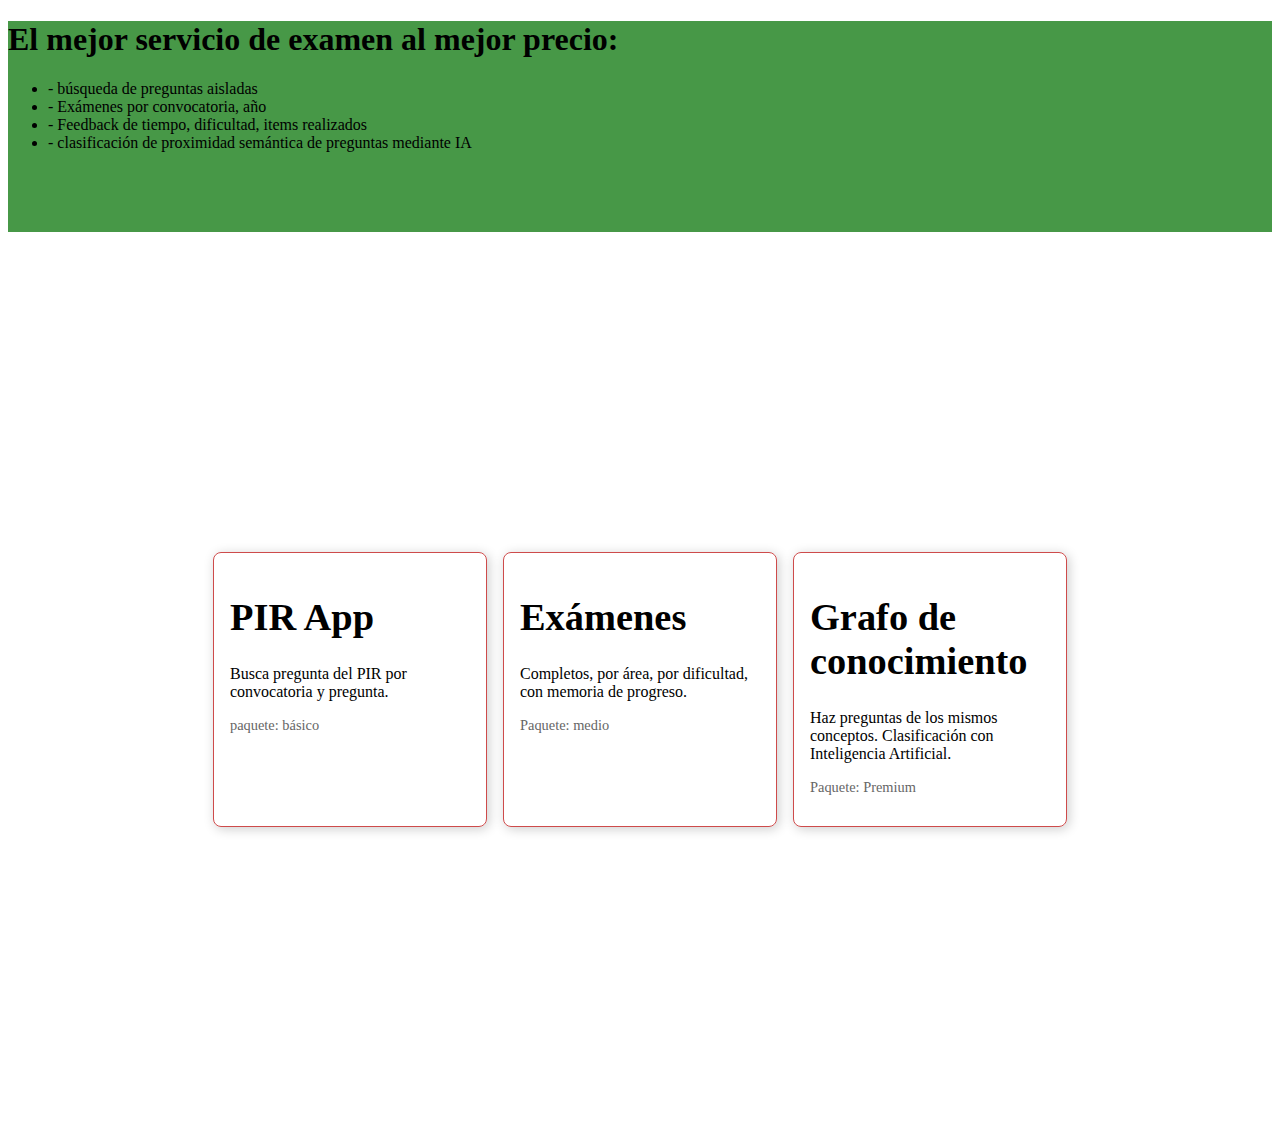
<file: APP WEB/__frontend__produccio__/landingPage/snippetsBons/A USAR LANDING/index.html>
<!DOCTYPE html>
<html lang="en">
<head>
    <meta charset="UTF-8">
    <meta name="viewport" content="width=device-width, initial-scale=1.0">
    <title>Article Cards</title>
    <link rel="stylesheet" href="estilsCardsLanding.css">
</head>
<body>
    <div class = "seccioPresentacio">
        <h1>El mejor servicio de examen al mejor precio:</h1>
        <ul>
            <li>- búsqueda de preguntas aisladas</li>
            <li>- Exámenes por convocatoria, año</li>
            <li>- Feedback de tiempo, dificultad, items realizados</li>
            <li>- clasificación de proximidad semántica de preguntas mediante IA</li>
        </ul>
    </div>

    <div class = "contenidorContenidorCarta">
        <div class="contenidor-carta">
            <article class="card">
                <header>
                    <h1>PIR App</h1>
                </header>
                <section>
                    <p>Busca pregunta del PIR por convocatoria y pregunta.</p>
                </section>
                <footer>
                    <p>paquete: básico</p>
                </footer>
            </article>
            
            <article class="card">
                <header>
                    <h1>Exámenes</h1>
                </header>
                <section>
                    <p>Completos, por área, por dificultad, con memoria de progreso.</p>
                </section>
                <footer>
                    <p>Paquete: medio </p>
                </footer>
            </article>

            <article class="card">
                <header>
                    <h1>Grafo de conocimiento</h1>
                </header>
                <section>
                    <p>Haz preguntas de los mismos conceptos. Clasificación con Inteligencia Artificial. </p>
                </section>
                <footer>
                    <p>Paquete: Premium</p>
                </footer>
            </article>
        </div>
    </div>
</body>
</html>
</file>
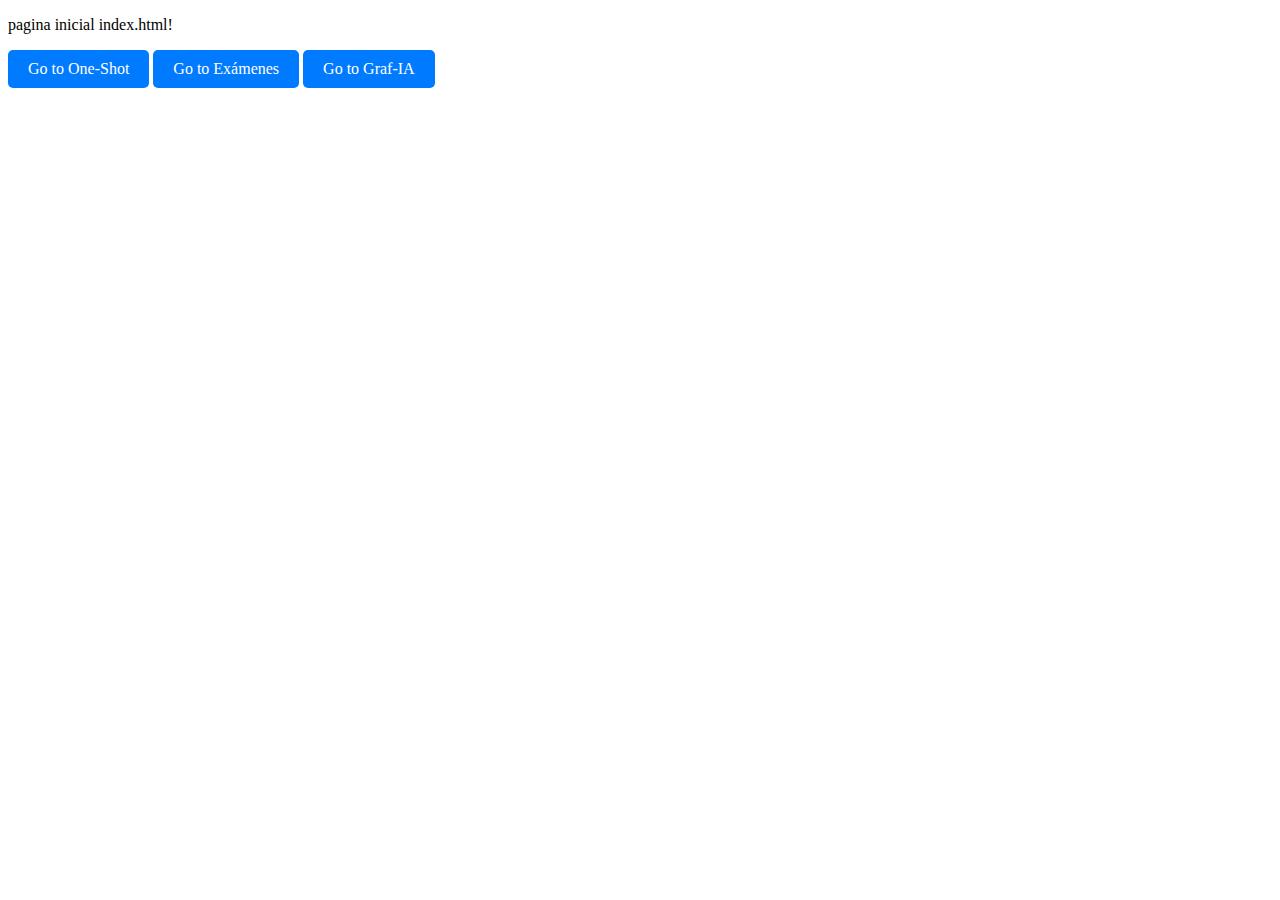
<file: APP WEB/__springboot__produccio__/app/src/main/resources/static/index.html>
<!DOCTYPE html>
<!-- <html xmlns:th="http://www.thymeleaf.org" lang="en"> -->
<html lang="en">
<head>
    <meta charset="UTF-8">
    <title>Title</title>

    <style>
        .button {
            display: inline-block;
            padding: 10px 20px;
            font-size: 16px;
            cursor: pointer;
            text-align: center;
            text-decoration: none;
            color: #fff;
            background-color: #007bff;
            border: none;
            border-radius: 5px;
            transition: background-color 0.3s ease;
        }

        .button:hover {
            background-color: #0056b3;
        }
    </style>
</head>
<body>



<p>pagina inicial index.html!</p>
<div class = "redireccioAserveis">
    <!-- Botón para ir a la página one-shot -->
    <a href="/one-shot" class="button">Go to One-Shot</a>

    <!-- Botón para ir a la página de exámenes -->
    <a href="/examenes" class="button">Go to Exámenes</a>

    <!-- Botón para ir a la página de graf-IA -->
    <a href="/grafo-IA" class="button">Go to Graf-IA</a>
</div>

</body>
</html>
</file>
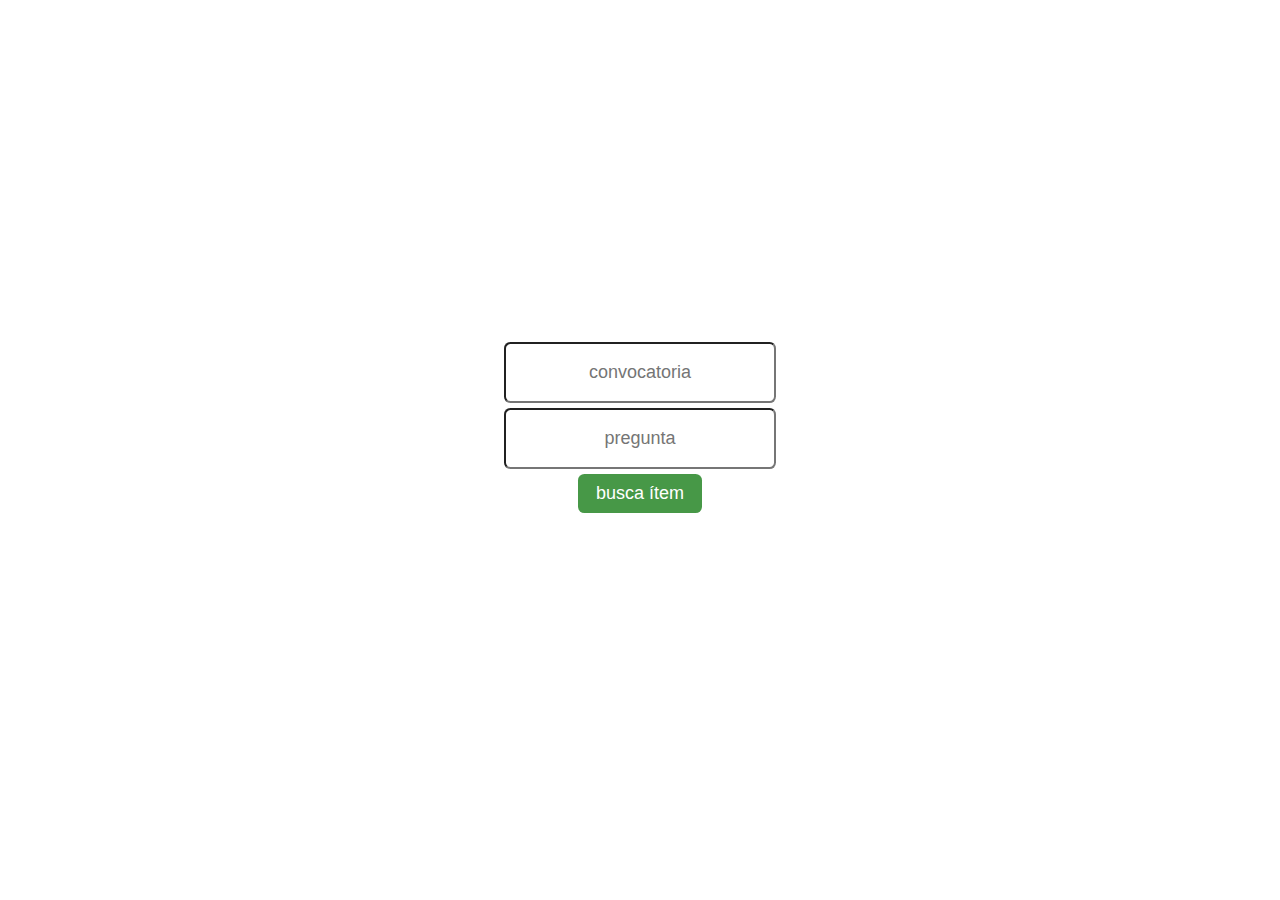
<file: APP WEB/one-shot/main__one-shot.html>
<!DOCTYPE html>
<html lang="en">
<head>
    <meta charset="UTF-8">
    <meta name="robots" content="noindex"> <!-- ESBORRA AIXÒ EN PRODUCCIÓ! -->
    <meta name="viewport" content="width=device-width, initial-scale=1.0">
    <title>Busqueda pregunta PIR</title>
    <link rel="stylesheet" href="css/estils1aPagina.css">
    <link rel="stylesheet" href="css/estils2aPagina.css"> 
</head>
<body>

    <!-- 1a pagina:   CONTENIDOR DEL FORMULARI CONVOCATORIA I ITEM-->
    <div class = "contenidorFConvocItem">
        
        <form action="#" id = "cercaPregunta"> <!-- afegit event listener per fer que quan s'envii el formulari desapareixi la pregunta-->
            <input type="text" name="convocatoria" placeholder="convocatoria" maxlength="4"><br>
            <input type="text"  name="pregunta" placeholder="pregunta" maxlength="3"><br>
            <button type="button" value="Submit" onclick="botoClicat()">busca ítem</button>
        </form> 
    </div>

    <!-- 2a pagina:   CONTENIDOR DE L'ITEM -->
    <div id = "contenidorItem2APAGINA">
        <!--   CAPSALERA DE L'ITEM-->
        <div id = "capseleraTop">
            <ul>
                <li>imgDificultat</li><li>1/3</li><li>2:03</li>
            </ul>
        </div>
            <hr>
        <div id = "capseleraBottom">
            <ul>
                <li id = "displayConvocatoria"></li>
                <li></li>
                <li id = "displayImgArea"></li> 
            </ul>
        </div>
        
        <!-- - ENUNCIAT AMB OPCIONES DE RESPOSTA (GENERAT DINÀMICAMENT AMB JAVASCRIPT CREANT ELS NODES) -->
        <div class = "contenidorFormPregunta"></div>


    </div>
    

    <!--DICCIONARI D'ÀREES, EL CARREGUEM-->
    <script src="js/dArees.js"></script>

    <!--OBTENIM ITEMS (EN PROCES)-->
    <script src="js/fetch_dicItems.js"></script>

    <!--POSA L'SCRIPT DE DICMETADATA QUAN ESTIGUI FET-->
    <script src="js/fetch_dicMetadata.js"></script>

    <!--LÒGICA DEL PROGRAMA-->
    <script src="js/main.js"></script>
    
</body>
</html>
</file>
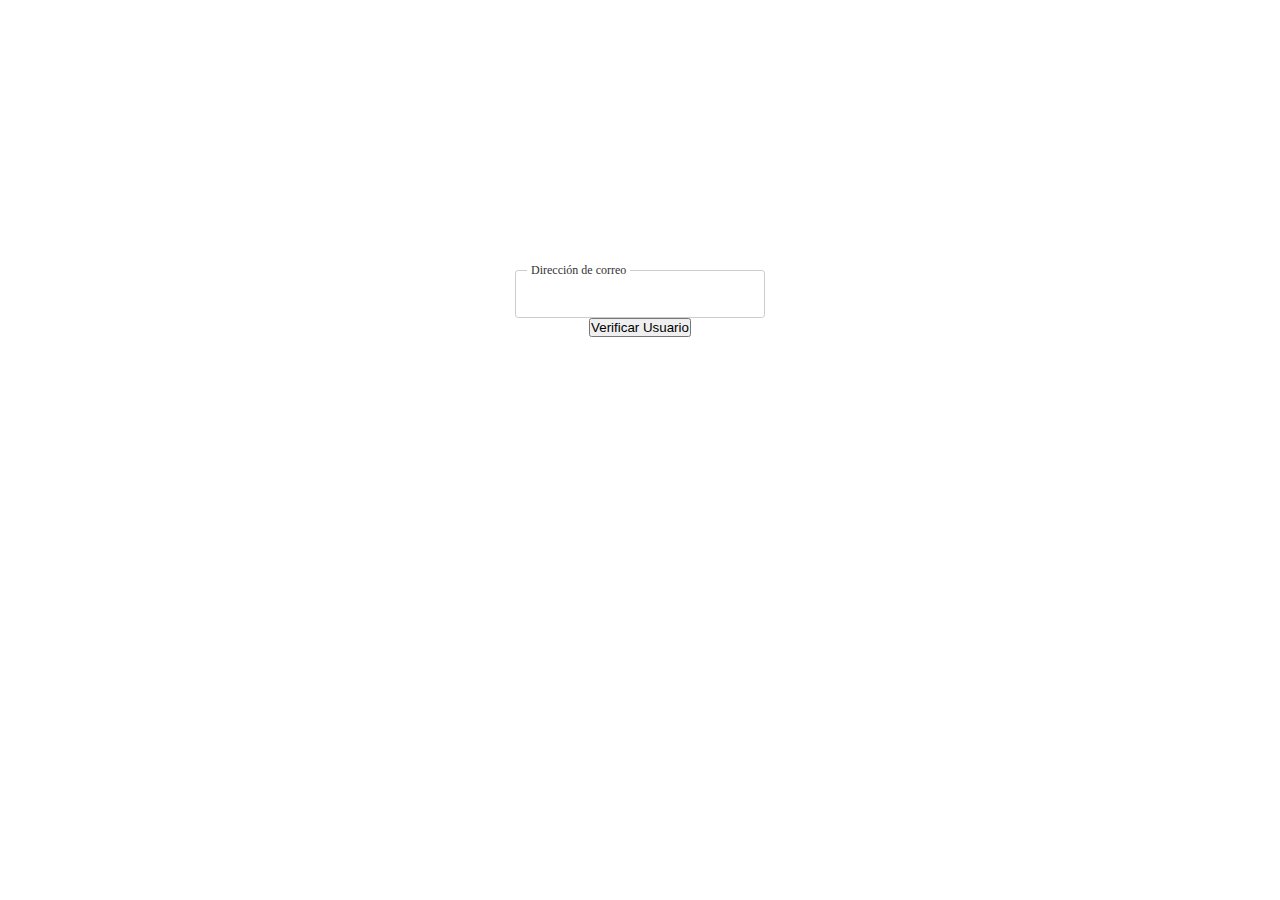
<file: APP WEB/__frontend__produccio__/landingPage/snippetsBons/inputCorreuSignUp.html>
<!DOCTYPE html>
<html lang="en">
<head>
    <meta charset="UTF-8">
    <meta name="viewport" content="width=device-width, initial-scale=1.0">
    <title>PirApp.com</title>
    <style>
        *, html, body {
            margin: 0;
            padding: 0;
        }



        .input-container {
            display: flex;
            flex-direction: column;
            align-items: center;
            margin: 20px;
            margin-top: 30vh;
        }

        .input-wrapper {
            position: relative;
            width: 250px; /* Adjust width as needed */
        }

        .input-border {
            width: 100%;
            padding: 16px 12px 12px; /* Extra padding at the top to make space for label */
            border: 1px solid #ccc; /* Default border color */
            border-radius: .2em;
            font-size: 16px;
            outline: none; /* Remove default focus outline */
            box-sizing: border-box; /* Include padding and border in element's total width and height */
        }

        .input-border-green {
            border-color: green; /* Border color when conditions are met */
        }

        .input-border-default {
            border-color: #ccc; /* Default border color */
        }

        .input-label {
            position: absolute;
            top: 50%;
            left: 12px;
            font-size: 16px;
            color: #999;
            cursor: text;
            transition: all 0.3s ease;
            pointer-events: none;
            transform: translateY(-50%);
            background-color: #fff; /* Match background of input */
            padding: 0 4px;
        }

        .input-border:focus + .input-label,
        .input-border:not(:placeholder-shown) + .input-label {
            top: 0;
            left: 12px;
            font-size: 12px;
            color: #333;
            background-color: #fff; /* Match background of input */
        }

    </style>

    
    <!-- input correu interactiu -->
    <script>
        //PER ACONSEGUIR QUE S'ENVII EL CORREU SOTA LES MATEIXES CONDICIONS
        // QUE LES DE POSAR VERD EL BOUNDING BOX (SEGUENT VENETLISTENER). S'activara nomes en cliar el borto d'enviar el correu al registre
        function correuApte(strEmail) {
            const atIndex = strEmail.indexOf('@');
            const dotIndex = strEmail.indexOf('.', atIndex);

            const isValid = (
                atIndex > 0 &&                      
                dotIndex > atIndex + 1 &&           
                dotIndex < strEmail.length - 1    
            );
            return isValid;
        }


        //PER FER QUE EL BOUNDING BOX DE L'INPUT DEL CORREU ES POSI DE COLOR VERD QUAN EL CORREU SIGUI APTE PER ENVIAR
        document.addEventListener('DOMContentLoaded', function() {
            const emailInput = document.getElementById('email');


            function verificaCorreu() {
                const emailValue = emailInput.value;
                const atIndex = emailValue.indexOf('@');
                const dotIndex = emailValue.indexOf('.', atIndex);

                // Check conditions:
                // 1. There is at least one character before '@'.
                // 2. There is at least one character between '@' and '.'.
                // 3. There is at least one character after '.'.
                const isValid = (
                    atIndex > 0 &&                      // 1. Ensure there's at least one character before '@'.
                    dotIndex > atIndex + 1 &&           // 2. Ensure there's at least one character between '@' and '.'.
                    dotIndex < emailValue.length - 1    // 3. Ensure there's at least one character after '.'.
                );

                if (isValid) {
                    emailInput.classList.add('input-border-green');
                    emailInput.classList.remove('input-border-default');
                } else {
                    emailInput.classList.add('input-border-default');
                    emailInput.classList.remove('input-border-green');
                }
            }

            emailInput.addEventListener('input', verificaCorreu);
        });

    </script>
</head>
<body>






    <!-- FORMULARI LECTURA CORREU -->
    <div class="input-container">
        <div class="input-wrapper">
            <input id="email" class="input-border" required>
            <label for="email" class="input-label">Dirección de correo</label>
        </div>
        <button id="submitButton" class="submit-button">Verificar Usuario</button> <!-- Agregado -->
    </div>

    


    <!-- SCRIPT SOLICITUD FETCH POST A SERVIDOR -ENVIEM CORREU I EL
      SERVIDOR ENS RETORNArà JSON DIENT SI L'USUARI HI ES O NO HI ES, per ara imprimit per consola-->
    <script>
        document.addEventListener('DOMContentLoaded', function() {
            // Obtener referencias a los elementos
            const emailInput = document.getElementById('email');
            const submitButton = document.getElementById('submitButton');
    
            // Agregar un event listener al botón
            submitButton.addEventListener('click', function obtinguesDadesBackend() {
                // Obtener el valor del input
                const email = emailInput.value;
    
                //NOMES FAREM SOLICITUD AL SERVIDOR SI EL CORREU REUNEIX UNS MINIMS
                if (correuApte(email)) {
                        
                    // -------  PAS 1: Envio la solicitud POST ------- 
                    fetch('http://localhost:8080/api/usuariExisteix', {
                        method: 'POST',
                        headers: {
                            'Content-Type': 'application/json',  //OBLIGAT --> DIU AL SERVIDOR QUE EL BODY DE LA PETICIO POST DEL CLIENT AL SERVIDOR SERA JSON (SERA DE FET {"email":"asd@asd.com"})
                             'Accept': 'application/json'        //OPCIONAL --> DIU QUE EL CLIENT ACCEPTARÀ DEL SERVIDOR UN JSON (EN AQUEST CAS, e.g, SERÀ {"{existeixUsuari: false}"})
                        },
                        body: JSON.stringify({ email: email }),             //ho recollira un hasmap de java al backend
                    }) // ------- PAS 2: AVALUO SI LA REPSOSTA ES EXITOSA (NO HA DONAT CODIS D'ERROR). SI I NOMÉS SI HO ÉS, CONVERTEIXO DADES A JSON.
                    .then(response => {
                        // Verificar si la respuesta es exitosa (CODIS EN RANG DE 200 A 299 SON RESPOSRTA EXITOSA, AL TRAMENT ES LLENÇA EXCPECIÓ QUE ES CAPTURARA EN EL CATCH). SI ES EXITOSA ENVIA LES DADES AL SEGUENT THEN
                        if (!response.ok) {
                            throw new Error('Error! La resposta de xarxa no ha sigut exitosa!');
                        }
                        return response.json(); // Convertir la respuesta a JSON
                    }) // ------- PAS 3: MANEJO LA RESPOSTA JSON -------
                    .then(dadesExitosesJSON => {
                        
                        console.log(dadesExitosesJSON); // Imprimir la respuesta en la consola
                        alert('Usuario existe: ' + dadesExitosesJSON.existeixUsuari);
                    })
                    .catch(error => {
                        console.error('Error:', error);
                        alert('Error en verificar usuari. Backend apagat probablement, o problemes de xarxa...');
                    });
        
                } else {
                    alert("Comprueba el formato del correo, que no es correcto.")
                }
            }); 
        });
    </script>
    
    




  
</body>
</html>
</file>
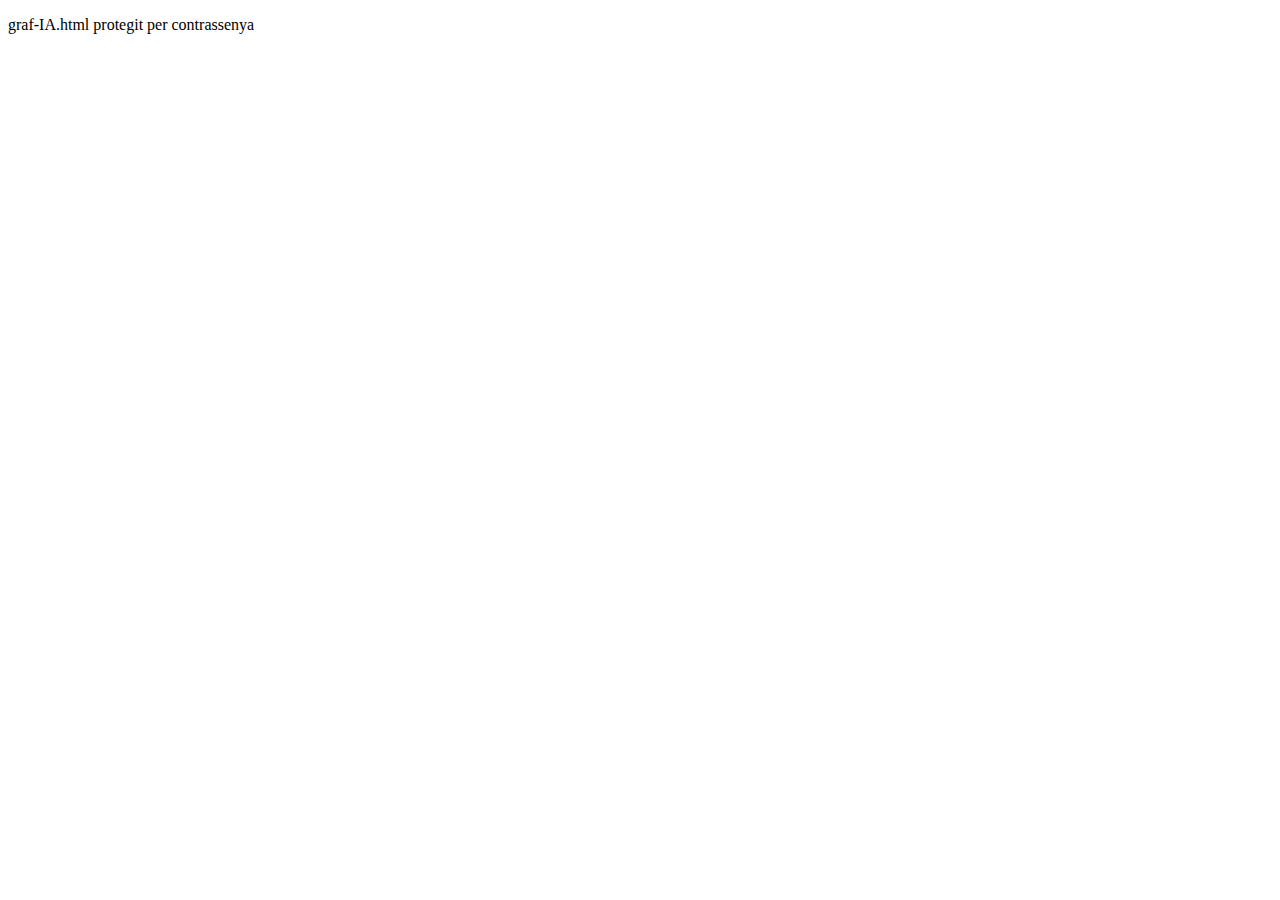
<file: APP WEB/__springboot__produccio__/app/src/main/resources/static/graf-IA/graf-IA.html>
<!DOCTYPE html>
<html lang="en">
<head>
    <meta charset="UTF-8">
    <title>Title</title>
    <script src="script.js"></script>
</head>
<body>
<p>graf-IA.html protegit per contrassenya</p>
</body>
</html>
</file>
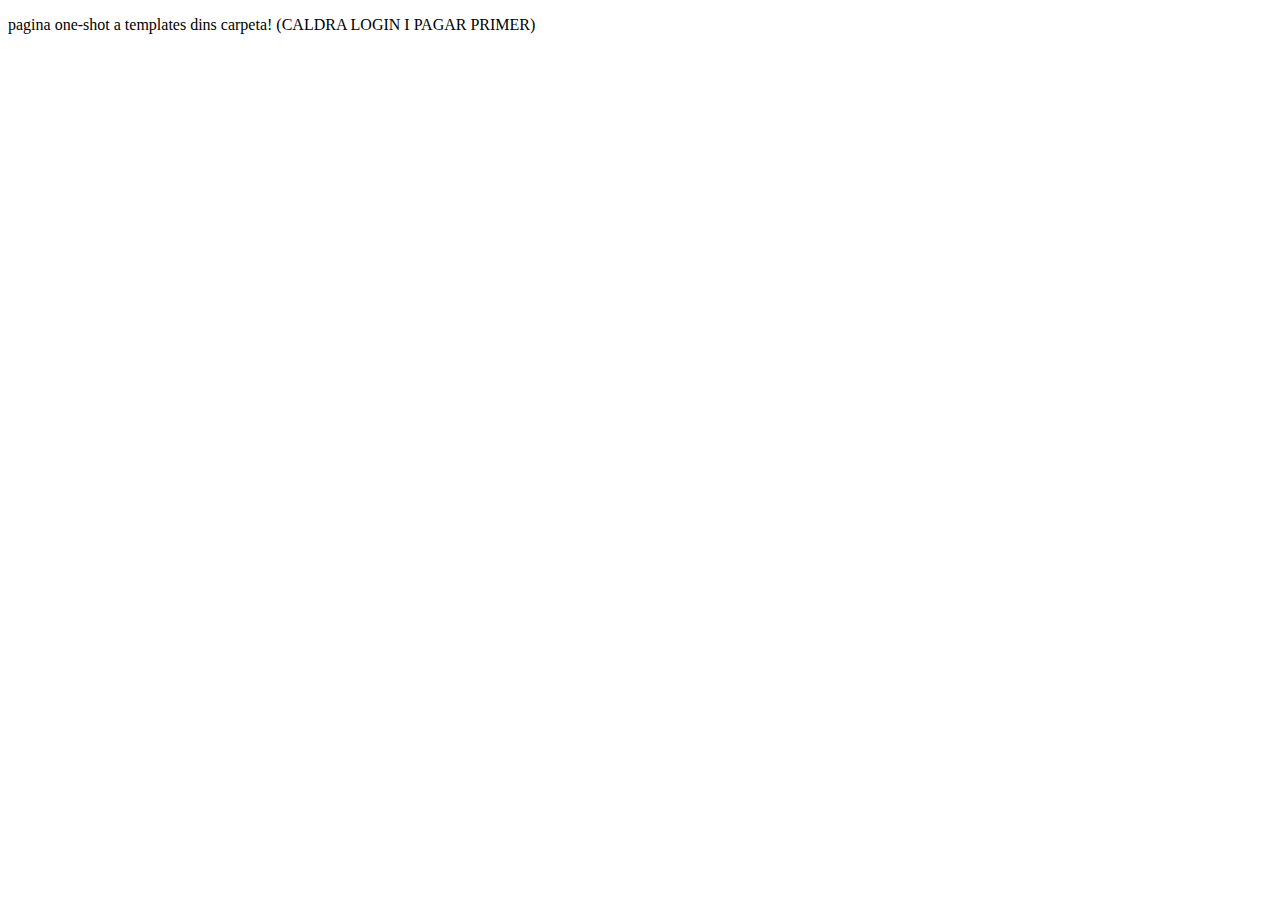
<file: APP WEB/__springboot__produccio__/app/src/main/resources/static/one-shot/main__one-shot.html>
<!DOCTYPE html>
<html lang="en">
<head>
    <meta charset="UTF-8">
    <title>Title</title>




</head>
<body>
<p>pagina one-shot a templates dins carpeta! (CALDRA LOGIN I PAGAR PRIMER)</p>


</body>
</html>
</file>
<file: APP WEB/__frontend__produccio__/landingPage/snippetsBons/A USAR LANDING/estilsCardsLanding.css>
:root {
    --temaPrincipal_verd: rgb(71, 152, 71); /* Red */
    }

.contenidorContenidorCarta {
    display: grid;
    justify-content: center;
    align-items: center;
    height: 100vh; /* Full viewport height */
    margin: 0;
}

.seccioPresentacio {
    background-color: var( --temaPrincipal_verd);
    padding-bottom: 4em;
}

.contenidor-carta {
    display: grid;
    grid-template-columns: repeat(3,1fr);
    gap: 1em;
    padding-top: 1em;
}


/*
.contenidor-carta {
    display: flex;
    flex-wrap: wrap;
    gap: 1em;
}
*/


.card {
    border: 1px solid #ce4b4b;
    border-radius: .5em;
    padding: 16px;
    width: 15em;
    box-shadow: 2px 2px 12px rgba(0,0,0,0.2);
}
.card header {
    font-weight: bold;
    font-size: 1.2em;
    margin-bottom: .2em;
}
.card footer {
    font-size: 0.9em;
    color: #666;
}





/* media queries */

    /*1. MOBIL GRAN*/
    @media screen and (max-width: 800px) {
        .contenidor-carta {
            grid-template-columns: repeat(1, 1fr);
            color: orange;
        }
    }

    
   /* @media screen and (max-width: 700px) {} /*2. MOBIL MES PETIT*/
   /* @media screen and (max-width: 500px) {} /*3. MOBIL MES PETIT ENCARA*/
   /* @media screen and (max-width: 400px) {}
</file>
<file: APP WEB/one-shot/css/estils1aPagina.css>
:root {
    --temaPrincipal_verd: rgb(71, 152, 71); /* Red */
}

*, html {
    padding: 0;
    margin: 0;
}

/*ESTILS FORMULARI CERCA PREGUNTA I ITEM... PAGINA INICIAL*/
button {
    border: 0px solid black;
    background-color: var(--temaPrincipal_verd);
    padding: .5em 1em .5em 1em;
    border-radius: .4rem;
    font-size: large;    
    color: white;
}

button:hover {
    background-color: rgb(60, 129, 60);
}   

.contenidorFConvocItem form input {
    padding: 1em;
    border-radius: .4rem;
    margin-bottom: .3em;
    font-size: large;    
    text-align: center; 
}


.contenidorFConvocItem {
    text-align: center;
    display: flex;
    justify-content: center; /* Horizontal centering */
    align-items: center; /* Vertical centering */       
    min-height: 95vh; /* SI POSES 100vh surt la barra xunga */ 
}
</file>
<file: APP WEB/one-shot/css/estils2aPagina.css>
.contenidorFormPregunta {
            display: flex;
            justify-content: center; /* Horizontal centering */
            padding: 1em 3em 1em 3em;
            align-items: center; /* Vertical centering */       
        }


        /*FAIG QUE SURTI BÉ EL TEXT ALIGN CENTER*/
        #capseleraTop ul {
            display: grid;
            grid-template-columns: 1fr 1fr 1fr;
        }

        #capseleraBottom ul {
            display: grid;
            grid-template-columns: 1fr 1fr 1fr;
            
        }

        #contenidorItem2APAGINA ul li {
            text-align: center;
        }

        #contenidorItem2APAGINA ul {   
            list-style-type: none;
        }

        #contenidorItem2APAGINA {
            display:none;
        }


        /*POSO PADDINGS*/
        #capseleraTop ul {
            padding-top: 1em;
            padding-bottom: 1em;
        }

        #capseleraBottom ul {
            padding-top: 0.5em;
            padding-bottom: 0.5em;
            align-items: center;
            
        }

        img {
            width: 2em;
        }


        /*POSEM ELS HOVERS DE LA IMATGE*/
        img {transition: transform 0.2s ease-in-out;}
        img:hover {transform: scale(1.5);} 


        /*POSEM NEGRETA A L'ENUNCIAT (element p) I POSEM UN MARGIN TOP 
        A LES OPCIONS DE RESPOSTA (elements input), RESPECTIVAMENT*/
        .contenidorFormPregunta form input {
            margin-top: 1.5em;      
        }
        .contenidorFormPregunta form p {font-weight: bold;}

        /*FAS QUE SURTIN ELS BOTONS DEL FORMULARI DE LA PREGUNTA UN DAMUNT DE L'ALTRE*/
        #embolcallBotonsFormPregunta {
            padding-top: 1em;
            display: flex;
            flex-direction: column;
            align-items: center;
        }

        /*POSES EL BOTO PER TORNAR A ENDARRERE COM UN TEXT I NO UN BOTO I ESTILITZES EL BOTO PER COMPROVAR LA PREGUNTA
        aquest botons pertanyen a #embolcallBotonsFormPregunta  */
        
        #boto_comprova {
            margin-top: 1em;
            padding-left: 2em;
            padding-right: 2em;
            /* FAIG QUE ALHORA EL COLOR BACKGROUND PASSI DE VERD A VERD FOSC DURANT EL HOVER
            I QUE LA SOMBRA DE LA BOX SHADOW APAREGUI TAMBÉ AMB EASE IN I OUT AMB EL MATEIX TEIMPS */
            transition: background-color 0.15s ease-in-out, box-shadow 0.15s ease-in-out;
        }        
        
        
        #boto_comprova:hover {
            background-color: rgb(25, 124, 25);
            box-shadow: 0px 2px 4px rgba(0, 0, 0, 0.5);
        }


        #btn_retorn_primeraPg {
            border: 1px solid rgba(128, 128, 128, 0.359);
            background-color: white; 
            color: var(--temaPrincipal_verd);
            margin-top: 1em; 
            
            /* fa transicio del white del backgroudn color al verd fosc 
            amb 0.2 segons tant en entrada com amb sortida */
            transition: background-color 0.1s ease-in-out; 
        }



        #btn_retorn_primeraPg:hover {
            border: 1px solid green;
            background-color: rgba(0, 128, 0, 0.05); 
            color: rgb(2, 69, 2);
            
        }

        .contenidorFormPregunta {
            margin-right: 10%;
            margin-left: 10%;
        }

        /* ########################################################*/
        /* INICI 6 MEDIA QUERIES (DE PANTALLA MES GRAN A MES PETITA*/
        /* ########################################################*/

        /*1. MOBIL GRAN*/
        @media screen and (max-width: 800px) {
            .contenidorFormPregunta {
                margin-right: 5%;
                margin-left: 5%;
                color: blue;
            }
        }

        /*2. MOBIL MES PETIT*/
        @media screen and (max-width: 700px) {
            .contenidorFormPregunta {
                margin-right: 2%;
                margin-left: 2%;
                color: green;
            }

            .contenidorFormPregunta button {
                font-size: medium;
            }
        }

        /*3. MOBIL MES PETIT ENCARA*/
        @media screen and (max-width: 500px) {
            .contenidorFormPregunta {
                margin-right: 1%;
                margin-left: 1%;
                color: orange;
            }
            .contenidorFormPregunta button {
                font-size: medium;
            }
        }


        /*4. MOBIL MES PETIT ENCARA*/
        @media screen and (max-width: 400px) {
            body {
                font-size: .8em;
            }
            .contenidorFormPregunta {
                margin-right: 0%;
                margin-left: 0%;
                color: purple;
            }
            .contenidorFormPregunta button {
                font-size: medium;
            }
        }        
        
        /*5. MOBIL ULTRA PETIT*/
        @media screen and (max-width: 300px) {
            body {
                font-size: .6em;
            }
            .contenidorFormPregunta {
                margin-right: 0%;
                margin-left: 0%;
                color: brown;
                
            }
            .contenidorFormPregunta button {
                font-size: xx-small;
            }
        }

        /*6. MOBIL ULTRA ULTRA PETIT*/
        @media screen and (max-width: 200px) {
            body {
                font-size: .4em;
            }
            .contenidorFormPregunta {
                margin-right: 0%;
                margin-left: 0%;
                color: red;
            }
            .contenidorFormPregunta button {
                font-size: .9em;
                border-radius: 1px;
            }
        }



    /* ########################################################*/
    /* FINAL 6 MEDIA QUERIES (DE PANTALLA MES GRAN A MES PETITA)  */
    /* ########################################################*/
</file>
